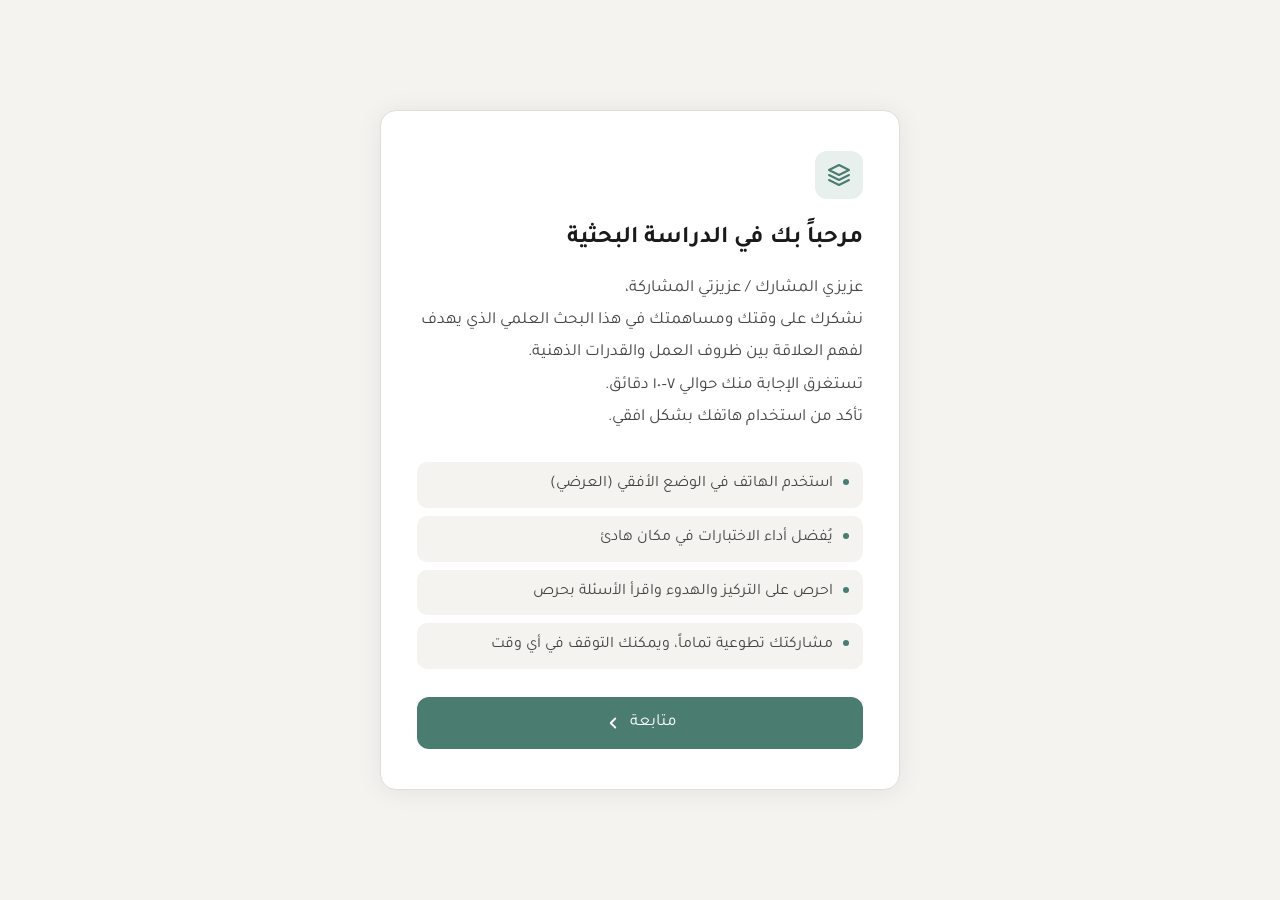
<file: index.html>
<!DOCTYPE html>
<html lang="ar" dir="rtl">
<head>
  <meta charset="UTF-8">
  <meta name="viewport" content="width=device-width, initial-scale=1.0">
  <title>الدراسة البحثية - الرئيسية</title>
  <link href="https://fonts.googleapis.com/css2?family=Tajawal:wght@300;400;500;700&display=swap" rel="stylesheet">
  <link rel="stylesheet" href="style.css">
</head>
<body>
  <div class="screen">
    <div class="card">
      <div class="mark">
        <svg viewBox="0 0 24 24"><path d="M12 2L2 7l10 5 10-5-10-5z"/><path d="M2 17l10 5 10-5"/><path d="M2 12l10 5 10-5"/></svg>
      </div>
      <h1>مرحباً بك في الدراسة البحثية</h1>
      <p class="body-text">عزيزي المشارك / عزيزتي المشاركة،
نشكرك على وقتك ومساهمتك في هذا البحث العلمي الذي يهدف لفهم العلاقة بين ظروف العمل والقدرات الذهنية.
تستغرق الإجابة منك حوالي ٧–١٠ دقائق.
      تأكد من استخدام هاتفك بشكل افقي.</p>
      <ul class="info-list">
        <li>استخدم الهاتف في الوضع الأفقي (العرضي)</li>
        <li>يُفضل أداء الاختبارات في مكان هادئ</li>
        <li>احرص على التركيز والهدوء واقرأ الأسئلة بحرص</li>
        <li>مشاركتك تطوعية تماماً، ويمكنك التوقف في أي وقت</li>
      </ul>
      <a href="code.html" class="btn btn-primary">
        متابعة
        <svg viewBox="0 0 24 24"><polyline points="15 18 9 12 15 6"/></svg>
      </a>
    </div>
  </div>
</body>
</html>
</file>
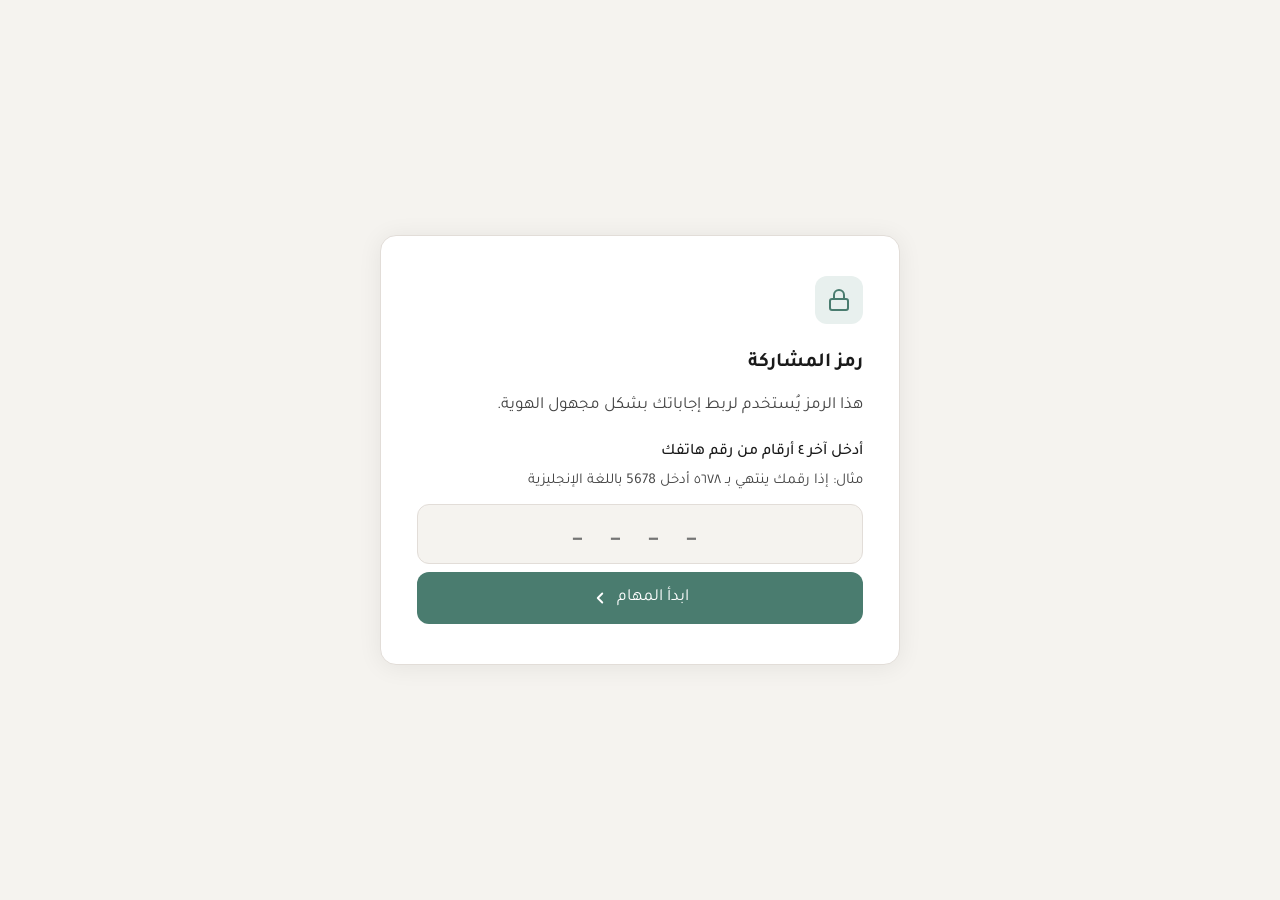
<file: code.html>
<!DOCTYPE html>
<html lang="ar" dir="rtl">
<head>
  <meta charset="UTF-8">
  <meta name="viewport" content="width=device-width, initial-scale=1.0">
  <title>رمز المشاركة</title>
  <link href="https://fonts.googleapis.com/css2?family=Tajawal:wght@300;400;500;700&display=swap" rel="stylesheet">
  <link rel="stylesheet" href="style.css">
</head>
<body>
  <div class="screen">
    <div class="card">
      <div class="mark">
        <svg viewBox="0 0 24 24"><rect x="3" y="11" width="18" height="11" rx="2" ry="2"/><path d="M7 11V7a5 5 0 0 1 10 0v4"/></svg>
      </div>
      <h2>رمز المشاركة</h2>
      <p class="body-text" style="margin-bottom:20px;">هذا الرمز يُستخدم لربط إجاباتك بشكل مجهول الهوية.</p>

      <label class="input-label" for="codeInput">أدخل آخر ٤ أرقام من رقم هاتفك</label>
      <p class="input-hint"> مثال: إذا رقمك ينتهي بـ ٥٦٧٨ أدخل 5678 باللغة الإنجليزية</p>
      <input class="code-input" id="codeInput" type="tel" maxlength="4" placeholder="_ _ _ _" autocomplete="off" />
      <p class="error-msg" id="codeError">الرجاء إدخال ٤ أرقام باللغة الإنجليزية</p>

      <button class="btn btn-primary" onclick="submitCode()">
        ابدأ المهام
        <svg viewBox="0 0 24 24"><polyline points="15 18 9 12 15 6"/></svg>
      </button>
    </div>
  </div>

  <script>
    function submitCode() {
      const input = document.getElementById('codeInput');
      const val = input.value.trim();
      if (!/^\d{4}$/.test(val)) {
        document.getElementById('codeError').classList.add('show');
        return;
      }
      // هنا نقوم بحفظ الرقم في ذاكرة المتصفح لينتقل معه للصفحات القادمة
      localStorage.setItem('participantCode', val);
      window.location.href = 'task1.html';
    }
    
    document.getElementById('codeInput').addEventListener('input', function() {
      this.value = this.value.replace(/\D/g, '').slice(0, 4);
    });
  </script>
</body>
</html>
</file>
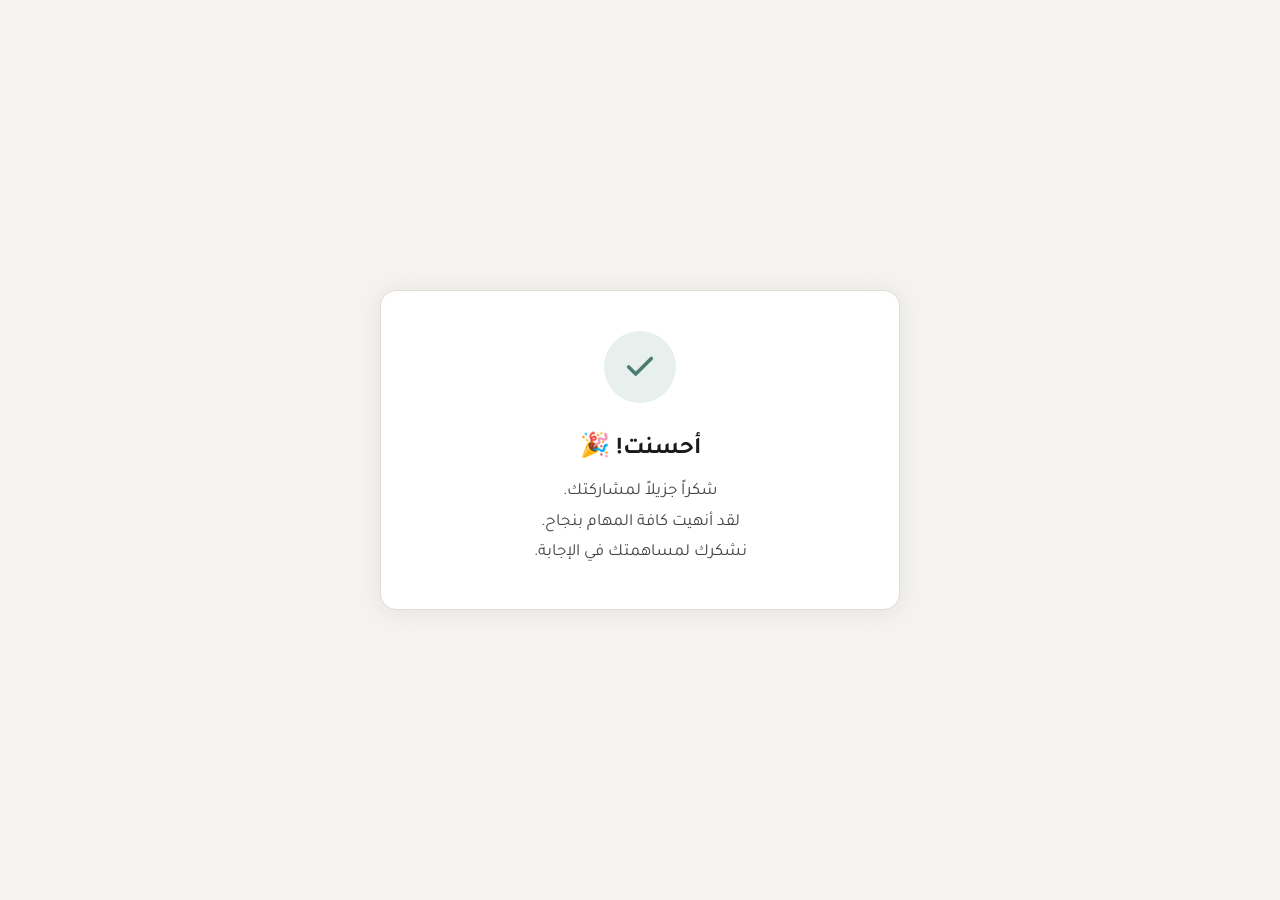
<file: done.html>
<!DOCTYPE html>
<html lang="ar" dir="rtl">
<head>
  <meta charset="UTF-8">
  <meta name="viewport" content="width=device-width, initial-scale=1.0">
  <title>النهاية</title>
  <link href="https://fonts.googleapis.com/css2?family=Tajawal:wght@300;400;500;700&display=swap" rel="stylesheet">
  <link rel="stylesheet" href="style.css">
</head>
<body>
  <div class="screen">
    <div class="card" style="text-align:center;">
      <div class="done-icon">
        <svg viewBox="0 0 24 24"><polyline points="20 6 9 17 4 12"/></svg>
      </div>
      <p class="done-title">أحسنت! 🎉</p>
      <p class="done-body">شكراً جزيلاً لمشاركتك.<br>لقد أنهيت كافة المهام بنجاح.<br>نشكرك لمساهمتك في الإجابة.</p>
    </div>
  </div>
</body>
</html>
</file>
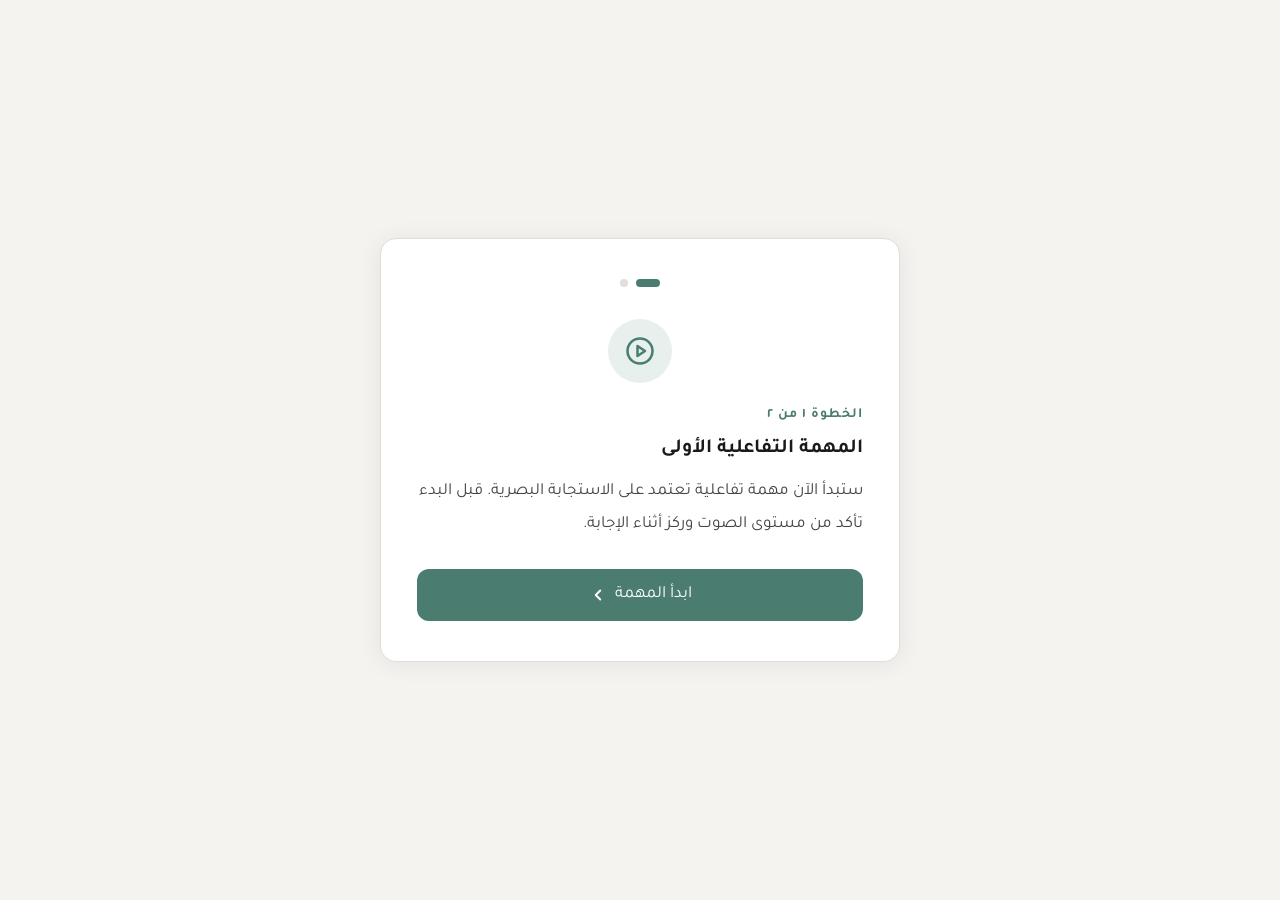
<file: task1.html>
<!DOCTYPE html>
<html lang="ar" dir="rtl">
<head>
  <meta charset="UTF-8">
  <meta name="viewport" content="width=device-width, initial-scale=1.0">
  <title>المهمة الأولى</title>
  <link href="https://fonts.googleapis.com/css2?family=Tajawal:wght@300;400;500;700&display=swap" rel="stylesheet">
  <link rel="stylesheet" href="style.css">
</head>
<body>
  <div class="screen">
    <div class="card">
      <div class="steps">
        <div class="step-dot active"></div>
        <div class="step-dot"></div>
      </div>
      <div class="transition-icon">
        <svg viewBox="0 0 24 24"><circle cx="12" cy="12" r="10"/><polygon points="10 8 16 12 10 16 10 8"/></svg>
      </div>
      <div class="step-label">الخطوة ١ من ٢</div>
      <h2>المهمة التفاعلية الأولى</h2>
      <p class="body-text" style="margin-bottom:28px;">ستبدأ الآن مهمة تفاعلية تعتمد على الاستجابة البصرية. قبل البدء تأكد من مستوى الصوت وركز أثناء الإجابة.</p>
      
      <button class="btn btn-primary" onclick="openTask1()">
        ابدأ المهمة
        <svg viewBox="0 0 24 24"><polyline points="15 18 9 12 15 6"/></svg>
      </button>
    </div>
  </div>

  <script>
    function openTask1() {
      // استرجاع الكود من الذاكرة، وإذا لم يوجد نضع 0000 كاحتياط
      const code = localStorage.getItem('participantCode') || '0000';
      const url = 'https://www.psytoolkit.org/c/3.6.9/survey?s=3mwNy&participant=' + code;
      
      // فتح الاختبار في نافذة جديدة
      window.open(url, '_blank');
      
      // نقل المستخدم للصفحة التالية في هذه النافذة
      setTimeout(() => {
        window.location.href = 'task2.html';
      }, 1500);
    }
  </script>
</body>
</html>
</file>
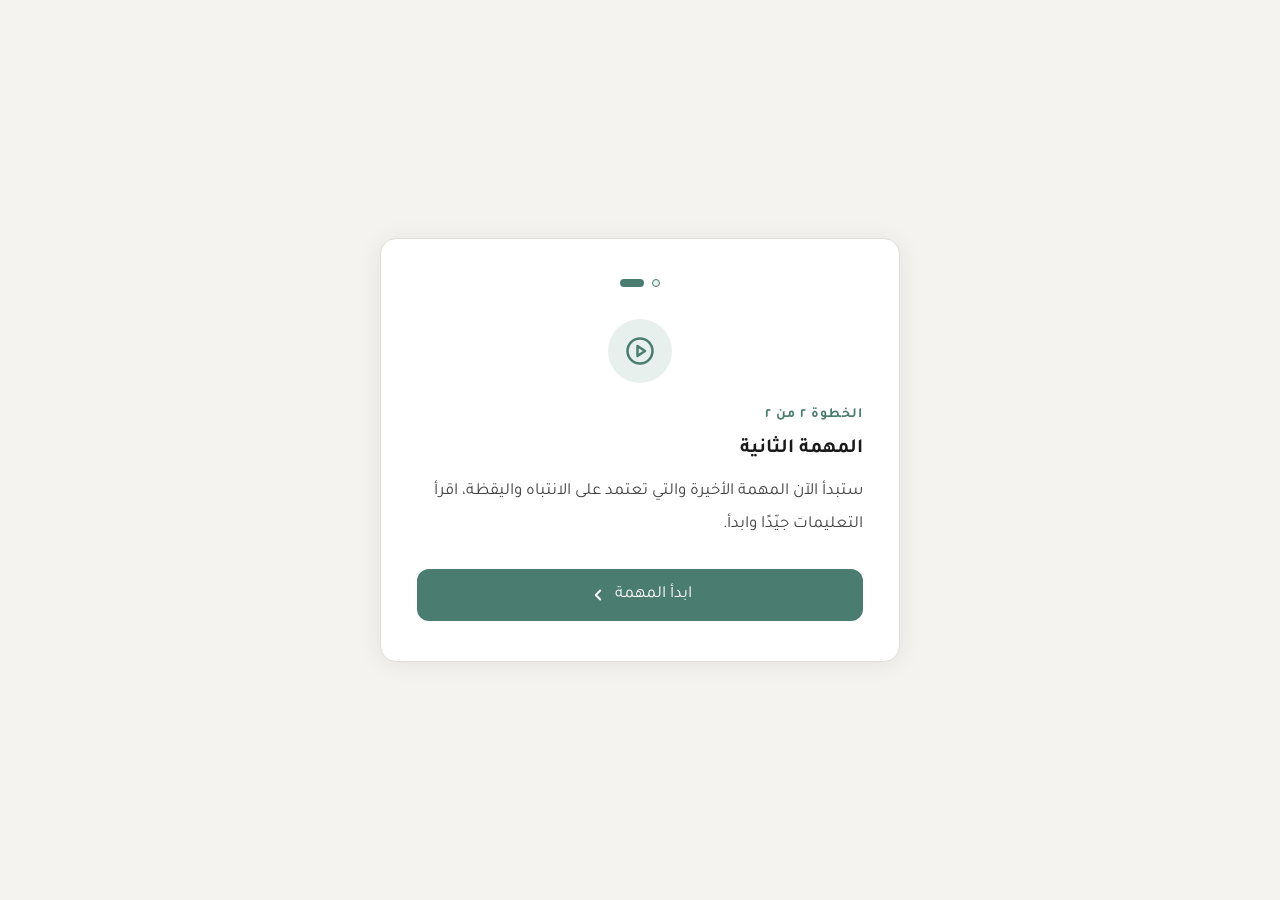
<file: task2.html>
<!DOCTYPE html>
<html lang="ar" dir="rtl">
<head>
  <meta charset="UTF-8">
  <meta name="viewport" content="width=device-width, initial-scale=1.0">
  <title>المهمة الثانية</title>
  <link href="https://fonts.googleapis.com/css2?family=Tajawal:wght@300;400;500;700&display=swap" rel="stylesheet">
  <link rel="stylesheet" href="style.css">
</head>
<body>
  <div class="screen">
    <div class="card">
      <div class="steps">
        <div class="step-dot done"></div>
        <div class="step-dot active"></div>
      </div>
      <div class="transition-icon">
        <svg viewBox="0 0 24 24"><circle cx="12" cy="12" r="10"/><polygon points="10 8 16 12 10 16 10 8"/></svg>
      </div>
      <div class="step-label">الخطوة ٢ من ٢</div>
      <h2>المهمة الثانية</h2>
      <p class="body-text" style="margin-bottom:28px;">ستبدأ الآن المهمة الأخيرة والتي تعتمد على الانتباه واليقظة، اقرأ التعليمات جيّدًا وابدأ.</p>
      
      <button class="btn btn-primary" onclick="openTask2()">
        ابدأ المهمة
        <svg viewBox="0 0 24 24"><polyline points="15 18 9 12 15 6"/></svg>
      </button>
    </div>
  </div>

  <script>
    function openTask2() {
      const code = localStorage.getItem('participantCode') || '0000';
      const url = 'https://www.psytoolkit.org/c/3.6.9/survey?s=rB9F6&participant=' + code;
      
      window.open(url, '_blank');
      
      setTimeout(() => {
        window.location.href = 'done.html';
      }, 1500);
    }
  </script>
</body>
</html>
</file>
<file: style.css>
:root {
  --bg: #f5f3ef;
  --surface: #ffffff;
  --text-primary: #1a1a1a;
  --text-secondary: #444444;
  --accent: #4a7c6f;
  --accent-light: #e8f0ee;
  --accent-dark: #365c52;
  --border: #e2ddd8;
  --shadow: 0 2px 24px rgba(0,0,0,0.07);
  --radius: 16px;
}
* { margin: 0; padding: 0; box-sizing: border-box; }
body {
  font-family: 'Tajawal', sans-serif; background: var(--bg); color: var(--text-primary);
  min-height: 100vh; display: flex; align-items: center; justify-content: center; padding: 24px 16px;
}
.screen { width: 100%; max-width: 520px; animation: fadeUp 0.5s ease forwards; display: block; }
@keyframes fadeUp {
  from { opacity: 0; transform: translateY(18px); }
  to   { opacity: 1; transform: translateY(0); }
}
.card { background: var(--surface); border-radius: var(--radius); padding: 40px 36px; box-shadow: var(--shadow); border: 1px solid var(--border); }
.steps { display: flex; align-items: center; justify-content: center; gap: 8px; margin-bottom: 32px; }
.step-dot { width: 8px; height: 8px; border-radius: 50%; background: var(--border); transition: all 0.3s ease; }
.step-dot.active { background: var(--accent); width: 24px; border-radius: 4px; }
.step-dot.done { background: var(--accent-light); border: 1.5px solid var(--accent); }
.mark { width: 48px; height: 48px; background: var(--accent-light); border-radius: 12px; display: flex; align-items: center; justify-content: center; margin-bottom: 24px; }
.mark svg { width: 24px; height: 24px; stroke: var(--accent); fill: none; stroke-width: 2; stroke-linecap: round; stroke-linejoin: round; }
h1 { font-size: 24px; font-weight: 700; margin-bottom: 16px; line-height: 1.4; }
h2 { font-size: 20px; font-weight: 600; margin-bottom: 12px; line-height: 1.5; }
.body-text { font-size: 17px; line-height: 1.9; color: var(--text-secondary); margin-bottom: 28px; white-space: pre-line; }
.info-list { list-style: none; margin-bottom: 28px; }
.info-list li { font-size: 16px; color: var(--text-secondary); padding: 10px 14px; background: var(--bg); border-radius: 10px; margin-bottom: 8px; display: flex; align-items: flex-start; gap: 10px; line-height: 1.6; }
.info-list li::before { content: ''; width: 6px; height: 6px; min-width: 6px; border-radius: 50%; background: var(--accent); margin-top: 7px; }
.input-label { font-size: 16px; font-weight: 500; margin-bottom: 10px; display: block; }
.input-hint { font-size: 15px; color: var(--text-secondary); margin-bottom: 14px; }
.code-input { width: 100%; padding: 16px 18px; border: 1.5px solid var(--border); border-radius: 12px; font-family: 'Tajawal', sans-serif; font-size: 22px; font-weight: 700; text-align: center; letter-spacing: 12px; background: var(--bg); outline: none; transition: 0.2s; margin-bottom: 8px; direction: ltr; color: var(--text-primary); }
.code-input:focus { border-color: var(--accent); box-shadow: 0 0 0 3px rgba(74,124,111,0.12); background: #fff; }
.error-msg { font-size: 15px; color: #c0392b; margin-bottom: 16px; min-height: 20px; display: none; }
.error-msg.show { display: block; }
.btn { width: 100%; padding: 16px; border: none; border-radius: 12px; font-family: 'Tajawal', sans-serif; font-size: 17px; transition: all 0.2s ease; display: flex; align-items: center; justify-content: center; gap: 8px; cursor: pointer; text-decoration: none; }
.btn-primary { background: var(--accent); color: #fff; }
.btn-primary:hover { background: var(--accent-dark); transform: translateY(-1px); box-shadow: 0 4px 16px rgba(74,124,111,0.25); }
.btn svg { width: 18px; height: 18px; stroke: currentColor; fill: none; stroke-width: 2.5; stroke-linecap: round; stroke-linejoin: round; flex-shrink: 0; }
.transition-icon { width: 64px; height: 64px; background: var(--accent-light); border-radius: 50%; display: flex; align-items: center; justify-content: center; margin: 0 auto 24px; }
.transition-icon svg { width: 30px; height: 30px; stroke: var(--accent); fill: none; stroke-width: 2; stroke-linecap: round; stroke-linejoin: round; }
.step-label { font-size: 14px; font-weight: 600; letter-spacing: 1px; color: var(--accent); text-transform: uppercase; margin-bottom: 10px; }
.done-icon { width: 72px; height: 72px; background: var(--accent-light); border-radius: 50%; display: flex; align-items: center; justify-content: center; margin: 0 auto 28px; }
.done-icon svg { width: 34px; height: 34px; stroke: var(--accent); fill: none; stroke-width: 2.5; stroke-linecap: round; stroke-linejoin: round; }
.done-title { font-size: 24px; font-weight: 700; text-align: center; margin-bottom: 12px; }
.done-body { font-size: 17px; color: var(--text-secondary); text-align: center; line-height: 1.8; }
@media (max-width: 480px) { .card { padding: 28px 22px; } h1 { font-size: 22px; } h2 { font-size: 19px; } }
</file>
